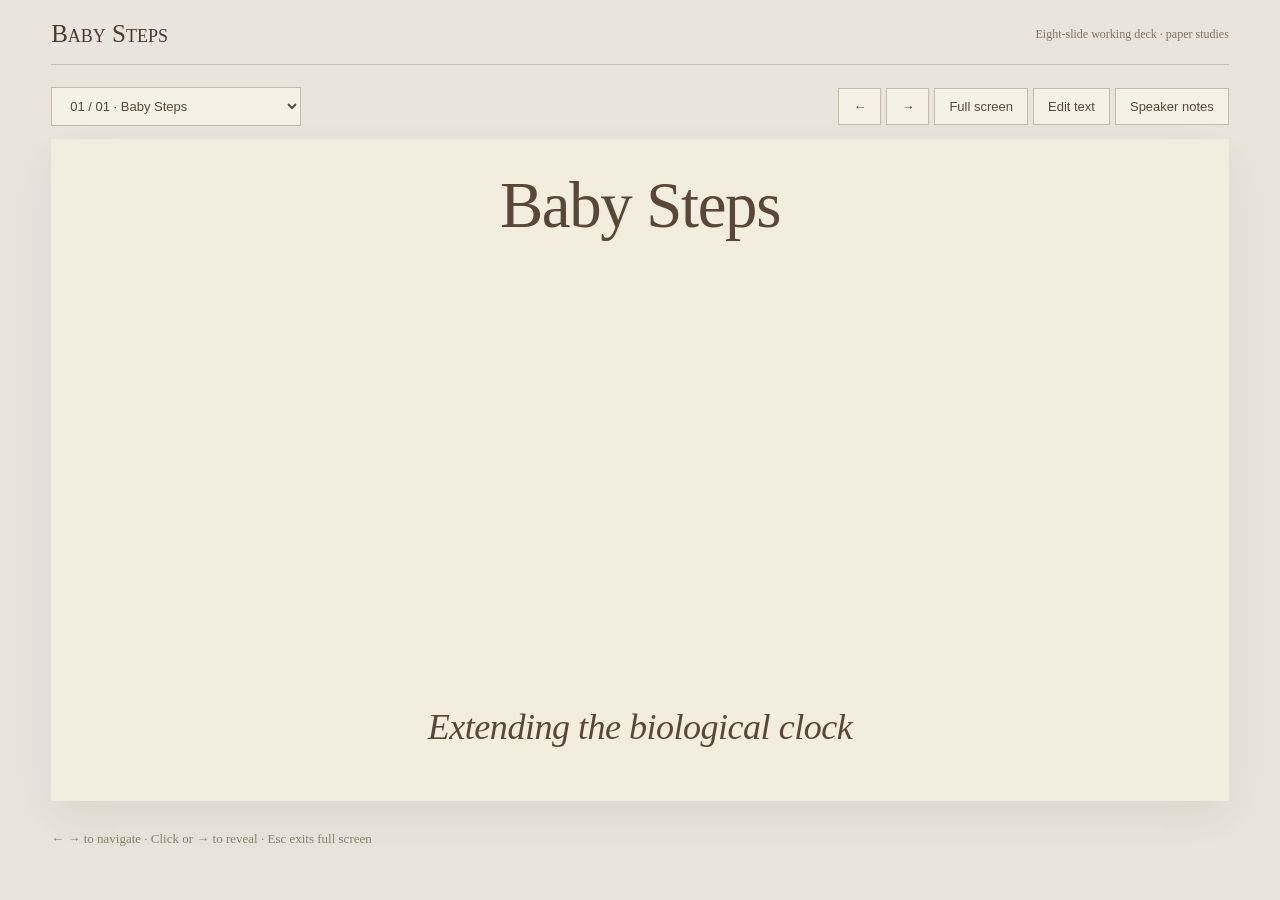
<file: index.html>
<!doctype html><html lang="en"><head><meta charset="utf-8"><meta name="viewport" content="width=device-width,initial-scale=1"><title>Baby Steps — Extending the biological clock</title><meta http-equiv="refresh" content="0;url=baby-steps-four.html"></head><body><a href="baby-steps-four.html">Open Baby Steps</a></body></html>
</file>
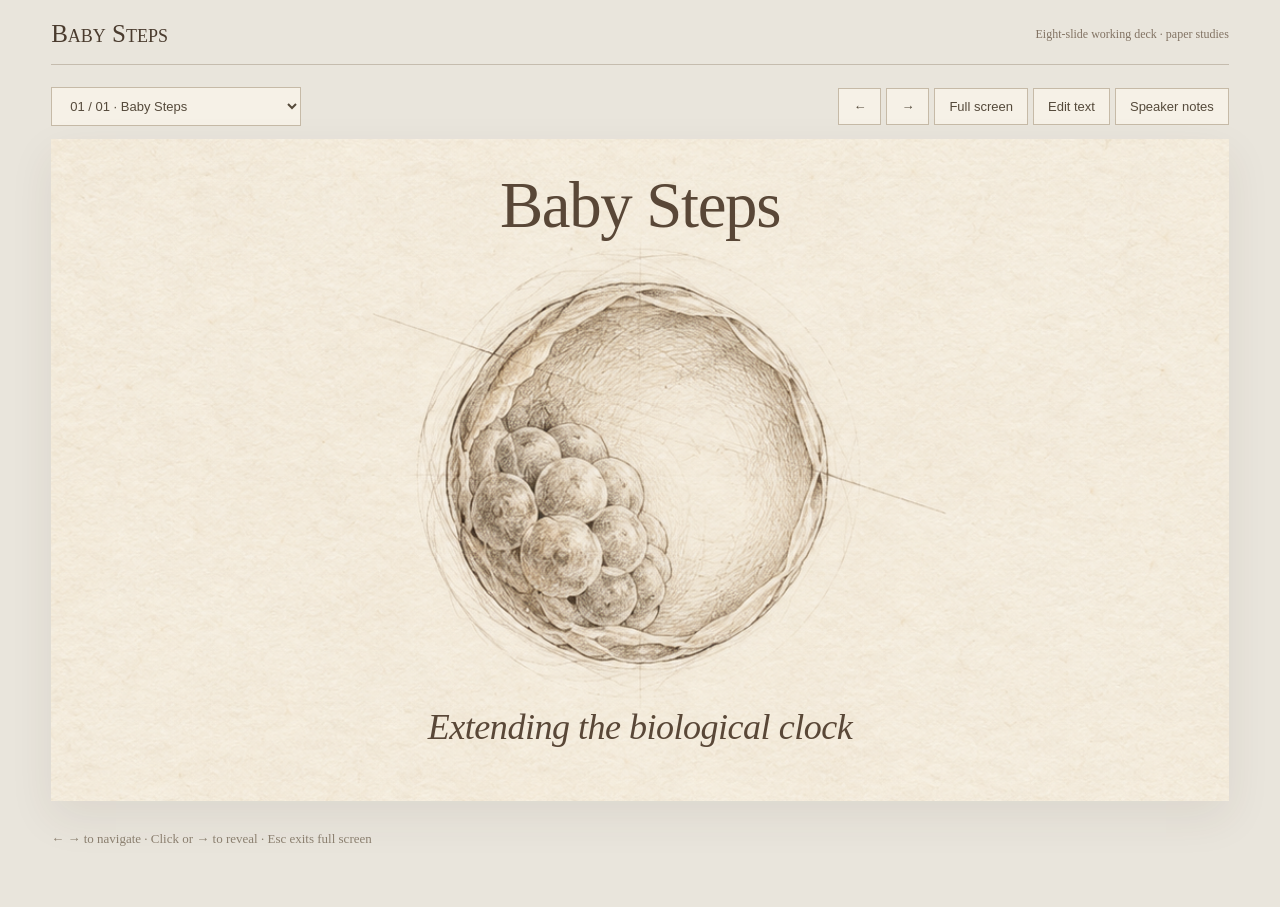
<file: baby-steps-four.html>
<!doctype html><html lang="en"><head><meta charset="utf-8"><meta name="viewport" content="width=device-width,initial-scale=1"><title>Baby Steps — eight-slide working deck</title><link rel="stylesheet" href="four-slides.css?v=two-click-marker"><link rel="stylesheet" href="four-table.css?v=lab-a-advisory"><link rel="stylesheet" href="four-chart.css?v=1"><link rel="stylesheet" href="immune-slides.css?v=larger-heading-v5"><link rel="stylesheet" href="conclusion-slide.css?v=recap-3"><link rel="stylesheet" href="test-bench-slide.css?v=workflow-gif-3"></head><body><main class="workshop"><header class="workshop-header"><a href="baby-steps-four.html">Baby Steps</a><span>Eight-slide working deck · paper studies</span></header><div class="controls"><select id="sample" aria-label="Choose slide"></select><div><button id="prev" aria-label="Previous slide">←</button><button id="next" aria-label="Next slide or reveal">→</button><button id="reveal" hidden>Reveal labs</button><button id="fullscreen">Full screen</button><button id="edit">Edit text</button><button id="swap" hidden>Replace figure</button><button id="context-toggle" aria-pressed="false" hidden>Show context</button><button id="notes-toggle" aria-expanded="false">Speaker notes</button></div></div><div id="viewport"><div id="canvas"></div></div><div class="sample-description"><span id="archetype"></span><span id="explanation"></span></div><aside id="notes-panel" hidden><label for="notes">Speaker notes</label><textarea id="notes" rows="6"></textarea><p>Edits save in this browser.</p><button id="download">Download edits</button><button id="reset">Reset this slide</button></aside><p class="workshop-foot">← → to navigate · Click or → to reveal · Esc exits full screen</p></main><input id="figure-file" type="file" accept="image/png,image/jpeg,image/webp" hidden><script src="test-bench-slide.js?v=workflow-gif-3"></script><script src="immune-slides.js?v=research-question-v5"></script><script src="conclusion-slide.js?v=recap-6"></script><script src="four-slides.js?v=eight-slide-working-1"></script></body></html>
</file>
<file: four-slides.css>
@import url('notebook-system.css');
.workshop{padding-top:20px}.workshop-header{padding-bottom:16px;margin-bottom:22px}.controls{align-items:center}.controls select{max-width:250px}.workshop-foot{font:13px/1.5 Georgia,serif}.source[hidden]{display:none!important}
.paper-cover .cover-title{top:45px;font-size:88px}.paper-cover .drawing{transform:translateY(125px) scale(1.5);transform-origin:50% 39%}.paper-cover .mission{top:770px;font-size:49px;line-height:1.2;color:#594737;letter-spacing:-.7px}
.biopsy-study .result{position:absolute;left:1200px;font:400 51px/1.1 Baskerville,Georgia,serif;letter-spacing:-.7px}.result.euploid{top:228px}.result.mosaic{top:386px}.result.aneuploid{top:544px}.outcome-arrows,.age-chart,.bar-chart{position:absolute;inset:0;width:1600px;height:900px}.biopsy-study .source{background:#f5eddbcc;padding:4px 6px;left:84px;right:84px}
.age-chart text,.bar-chart text{font-family:Baskerville,Georgia,serif;fill:#594737}.age-chart .chart-title{font-size:50px;letter-spacing:-.5px}.age-chart .tick{font-size:29px;fill:#796750}.axis-name{font-size:25px!important;font-style:italic;fill:#89755e!important}.gridline{stroke:#998365;stroke-width:1;opacity:.21}.overall-label{font-size:31px}.lab-label{font-size:29px}.lab-overlay{opacity:0;transition:opacity .6s ease;pointer-events:none}.lab-line{stroke-dasharray:1;stroke-dashoffset:1;transition:stroke-dashoffset 1.1s cubic-bezier(.2,.65,.25,1)}.lab-reveal.revealed .lab-overlay{opacity:1;pointer-events:auto}.lab-reveal.revealed .lab-line{stroke-dashoffset:0}.pooled{transition:opacity .5s ease}.revealed .pooled{opacity:.22}.revealed .overall-label{opacity:0}
.lab-bars .bar-heading{position:absolute;top:77px;left:120px;right:100px;font:400 49px/1.15 Baskerville,Georgia,serif;letter-spacing:-.7px;margin:0}.bar-name,.bar-value{font-size:31px}.bar-tier{font-size:32px;font-style:italic}.unrated{position:absolute;top:750px;left:120px;right:100px;font:23px/1.4 Baskerville,Georgia,serif;color:#796750;margin:0}
#viewport:fullscreen{width:100vw;height:100vh;background:#201d18;display:flex;align-items:center;justify-content:center}#viewport:fullscreen #canvas{position:relative;flex-shrink:0;transform-origin:center center}
@media(prefers-reduced-motion:reduce){.lab-overlay,.lab-line,.pooled{transition:none}}
@media(max-width:750px){.controls select{max-width:100%}.workshop-header span{display:none}}

/* The biopsy crop holds the sample/branch junction at a fixed point. */
.biopsy-study .biopsy-art{transform:scale(1.2);transform-origin:1020px 415px;animation:biopsy-settle 2.2s cubic-bezier(.2,.65,.25,1) both}
.biopsy-study .outcome-arrows>g>path{stroke-dasharray:1;stroke-dashoffset:0;animation:biopsy-branch 1.1s .65s ease both}
.biopsy-study .result{animation:biopsy-label .7s 1.2s ease both}
@keyframes biopsy-settle{from{transform:scale(1.16)}to{transform:scale(1.2)}}
@keyframes biopsy-branch{from{stroke-dashoffset:1;opacity:0}to{stroke-dashoffset:0;opacity:1}}
@keyframes biopsy-label{from{opacity:0}to{opacity:1}}
@media(prefers-reduced-motion:reduce){.biopsy-study .biopsy-art,.biopsy-study .outcome-arrows>g>path,.biopsy-study .result{animation:none}}
@media print{.biopsy-study .biopsy-art,.biopsy-study .outcome-arrows>g>path,.biopsy-study .result{animation:none}}
/* Presenter-triggered red pencil emphasis, one step before the next slide. */
.mosaic-marker{position:absolute;inset:0;width:1600px;height:900px;pointer-events:none}
.mosaic-marker path{fill:none;stroke:#aa4033;stroke-width:4.5;stroke-linecap:round;stroke-linejoin:round;stroke-dasharray:1;stroke-dashoffset:1;opacity:0;transition:stroke-dashoffset .8s cubic-bezier(.35,.1,.35,1),opacity .1s;mix-blend-mode:multiply}
.mosaic-circled .mosaic-marker path{stroke-dashoffset:0;opacity:.9}
.biopsy-study{cursor:pointer}
@media(prefers-reduced-motion:reduce){.mosaic-marker path{transition:none}}
/* Separate presentation beats: results first, then handwritten emphasis. */
.biopsy-study .outcome-arrows>g>path,.biopsy-study .result{animation:none;opacity:0}
.biopsy-study.results-revealed .outcome-arrows>g>path{animation:biopsy-branch .85s ease both}
.biopsy-study.results-revealed .result{animation:biopsy-label .5s .35s ease both}
.mosaic-marker path{stroke-width:4;stroke:#ac453b;transition:stroke-dashoffset .95s cubic-bezier(.22,.45,.35,1),opacity .1s}
@media(prefers-reduced-motion:reduce){.biopsy-study.results-revealed .outcome-arrows>g>path,.biopsy-study.results-revealed .result{animation:none;opacity:1}.mosaic-marker path{transition:none}}
</file>
<file: four-table.css>
/* Observed reporting, set as an understated paper advisory. */
.lab-comparison .comparison-heading{position:absolute;top:67px;left:120px;margin:0;font:400 53px/1.15 Baskerville,Georgia,serif;letter-spacing:-.7px;color:#594737}
.lab-comparison .comparison-subtitle{position:absolute;top:135px;left:122px;margin:0;font:italic 28px Baskerville,Georgia,serif;color:#89755e}
.reporting-advisory{position:absolute;top:42px;right:120px;width:430px;border:2px solid #594737;padding:5px;text-align:center;transform:rotate(-1deg);color:#594737}
.reporting-advisory strong{display:block;background:#594737;color:#f3ede0;font:700 20px/1.2 Georgia,serif;letter-spacing:2px;padding:6px 0}
.reporting-advisory span{display:block;font:700 22px/1.2 Georgia,serif;letter-spacing:1.5px;padding:8px 0 4px}.reporting-advisory small{display:block;font:15px/1.3 Georgia,serif;letter-spacing:3px;padding-bottom:3px}
.lab-comparison .ten-lab-table{position:absolute;top:205px;left:120px;width:1360px;border-collapse:collapse;table-layout:fixed;font:400 29px/1.12 Baskerville,Georgia,serif;color:#594737}
.ten-lab-table .lab-col{width:16%}.ten-lab-table .count-col{width:24%}.ten-lab-table .rate-col{width:35%}.ten-lab-table .tier-col{width:25%}
.lab-comparison .ten-lab-table th{height:59px;padding:0 28px 13px;font-size:26px;font-weight:400;text-align:left;vertical-align:bottom;border-bottom:1.5px solid #9b8567}
.lab-comparison .ten-lab-table td{height:48px;padding:0 28px;border-bottom:1px solid #a8906d32;vertical-align:middle}
.lab-comparison .ten-lab-table td:first-child,.lab-comparison .ten-lab-table th:first-child{padding-left:0}
.lab-comparison .ten-lab-table td:nth-child(2),.lab-comparison .ten-lab-table th:nth-child(2),.lab-comparison .ten-lab-table td:nth-child(3),.lab-comparison .ten-lab-table th:nth-child(3){text-align:right;font-variant-numeric:tabular-nums}
.lab-comparison .ten-lab-table td:last-child,.lab-comparison .ten-lab-table th:last-child{text-align:center;background:#b3925a23}
.lab-comparison .ten-lab-table td:last-child{font-size:30px;font-style:italic}
.lab-comparison .ten-lab-table tr[data-lab="A"] td:nth-child(3){font-size:24px;font-style:italic}
.lab-comparison .comparison-key{position:absolute;left:120px;right:120px;top:781px;font:20px/1.3 Baskerville,Georgia,serif;color:#796750;margin:0}
.lab-comparison .source{font-size:14px}

.reporting-advisory p{margin:10px 15px 12px;font:26px/1.14 Baskerville,Georgia,serif}.reporting-advisory em{font-weight:600}
.lab-comparison .ten-lab-table tr[data-lab="A"] td{height:65px}
.lab-comparison .ten-lab-table tr[data-lab="A"] td:last-child{font-size:22px;line-height:1.15;padding:5px 22px}
</file>
<file: four-chart.css>
/* Keep the observed overall curve dominant when lab variation is revealed. */
.lab-reveal .pooled,
.lab-reveal.revealed .pooled { opacity: 1; }
.lab-reveal .overall-label,
.lab-reveal.revealed .overall-label { opacity: 1; font-size: 31px; font-weight: 600; }
.lab-reveal .provider { opacity: .60; }
</file>
<file: immune-slides.css>
/* Two speaker-controlled immune-study scenes; geometry is native 1600 × 900. */
.immune-heading{position:absolute;top:66px;left:120px;right:110px;margin:0;font:400 53px/1.12 Baskerville,Georgia,serif;letter-spacing:-.75px;color:#594737;z-index:2}
.immune-tissue-art{position:absolute;inset:0;width:1600px;height:900px;object-fit:cover}
.immune-overlay,.immune-comparison{position:absolute;inset:0;width:1600px;height:900px}
.immune-overlay text,.immune-comparison text{font-family:Baskerville,Georgia,serif;fill:#594737}
.anatomy-leaders path{fill:none;stroke:#796750;stroke-width:1.4}
.anatomy-labels text{font-size:29px;paint-order:stroke;stroke:#f4ecd9;stroke-width:7px;stroke-linejoin:round}
.proposed-signal{opacity:0;transition:opacity .25s ease}
.proposed-signal path{fill:none;stroke:#aa483d;stroke-width:3;stroke-linecap:round;stroke-linejoin:round}
.proposed-signal .signal-path{stroke-dasharray:1;stroke-dashoffset:1;transition:stroke-dashoffset 1s ease}
.signal-question{font-size:54px;font-style:italic;fill:#aa483d!important;paint-order:stroke;stroke:#f4ecd9;stroke-width:6px}
.signal-head{opacity:0;transition:opacity .3s .7s}
.signal-revealed .proposed-signal{opacity:.9}.signal-revealed .signal-path{stroke-dashoffset:0}.signal-revealed .signal-head{opacity:1}
.immune-hypothesis .source{background:#f4ecd9eb;padding:5px 8px;left:100px;right:100px}
.replication-size{position:absolute;top:128px;left:120px;margin:0;font:italic 31px/1.3 Baskerville,Georgia,serif;color:#887258}
.immune-comparison .measure{font-size:25px;fill:#887258}.immune-comparison .column-label{font-size:31px}.immune-comparison .signal-name{font-size:33px}.immune-comparison .score{font-size:31px;font-variant-numeric:tabular-nums}.zero-line{stroke:#a99272;stroke-width:1.1;opacity:.55}.original-stem{stroke:#8d785d;stroke-width:3;stroke-linecap:round}.original-dot{fill:#8d785d}.replication-stem{stroke:#aa483d;stroke-width:3;stroke-linecap:round;stroke-dasharray:1;stroke-dashoffset:1;transition:stroke-dashoffset .8s ease}.replication-dot{fill:#aa483d}.immune-comparison .replication-score{fill:#aa483d}.zero-label{font-size:24px;fill:#887258!important}.nonsignificant{font-size:30px;font-style:italic;fill:#aa483d!important}
.replication-ink,.after-replication{opacity:0;transition:opacity .4s ease}.after-replication{position:absolute;left:0;top:0}.before-replication{transition:opacity .3s ease}.replication-revealed .replication-ink,.replication-revealed .after-replication{opacity:1}.replication-revealed .before-replication{opacity:0}.replication-revealed .replication-stem{stroke-dashoffset:0}
@media(prefers-reduced-motion:reduce){.proposed-signal,.signal-path,.signal-head,.replication-ink,.replication-stem,.before-replication,.after-replication{transition:none!important}}
@media print{.proposed-signal,.signal-head,.replication-ink,.after-replication{opacity:1!important}.signal-path,.replication-stem{stroke-dashoffset:0!important}.before-replication{opacity:0!important}}

/* Right-side tissue study: scoped to hypothesis scene only. */
.immune-hypothesis .immune-heading{top:355px;left:120px;right:auto;max-width:510px;font-size:53px;line-height:1.16}
.immune-hypothesis .anatomy-labels text{font-size:27px;stroke:#f4ecd9;stroke-width:6px}
.immune-hypothesis .anatomy-leaders path{stroke-width:1.2;opacity:.7}
.immune-hypothesis .proposed-signal .signal-path{stroke-dasharray:8 10;stroke-dashoffset:0;transition:none}
.immune-hypothesis .proposed-signal path{stroke-width:2.4}
.immune-hypothesis .source{background:transparent;padding:0;left:120px;right:100px}

/* Rotate the original pencil study: epithelial surface runs top to bottom. */
.immune-hypothesis .immune-tissue-art{transform-origin:0 0;transform:translate(650px,1600px) rotate(-90deg);mask-image:linear-gradient(to bottom,transparent 0%,#000 12%,#000 90%,transparent 100%)}

.immune-hypothesis .immune-heading{font-size:68px;line-height:1.1;max-width:600px;top:340px}
.immune-hypothesis .anatomy-labels text:first-child{font-size:34px}
</file>
<file: conclusion-slide.css>
/* Scoped closing study; no runtime dependencies or motion. */
.conclusion-study .conclusion-art{position:absolute;left:485px;top:-47px;width:1400px;height:788px;object-fit:cover;mix-blend-mode:multiply;pointer-events:none;mask-image:linear-gradient(90deg,transparent,#000 18%,#000 91%,transparent);-webkit-mask-image:linear-gradient(90deg,transparent,#000 18%,#000 91%,transparent)}
.conclusion-study .conclusion-mission{position:absolute;left:120px;top:190px;width:840px;margin:0;font:400 94px/1.12 Baskerville,Georgia,serif;letter-spacing:-2.1px;color:#594737}
.conclusion-study .conclusion-directions{position:absolute;left:120px;right:120px;top:673px;display:grid;grid-template-columns:1fr 1fr 1fr;column-gap:52px}
.conclusion-study .conclusion-directions p{margin:0;font:400 34px/1.2 Baskerville,Georgia,serif;letter-spacing:-.4px;color:#594737}
.conclusion-study .conclusion-directions small{display:block;margin-top:12px;font:italic 23px/1.35 Baskerville,Georgia,serif;letter-spacing:0;color:#796750}
.conclusion-study .source{left:120px;right:120px}

/* Original embryo returns to close the presentation. */
.conclusion-study .conclusion-art{left:350px;top:40px;width:1600px;height:900px}

/* Feather only the embryo study into the shared paper; avoid multiplying two paper backgrounds. */
.conclusion-study .conclusion-art{mix-blend-mode:normal;mask-image:radial-gradient(ellipse 290px 270px at 50% 39%,#000 62%,transparent 100%);-webkit-mask-image:radial-gradient(ellipse 290px 270px at 50% 39%,#000 62%,transparent 100%)}
</file>
<file: test-bench-slide.css>
.test-bench-study .bench-heading{position:absolute;left:120px;top:105px;margin:0;font:400 65px/1.15 Baskerville,Georgia,serif;letter-spacing:-1px;color:#594737}
.bench-workflow{position:absolute;left:120px;top:275px;width:485px;display:flex;flex-direction:column;gap:36px}
.bench-workflow>div{display:flex;align-items:baseline;gap:24px}
.workflow-number{flex:0 0 35px;font:italic 39px/1 Baskerville,Georgia,serif;color:#aa8160}
.bench-workflow p{margin:0;font:400 34px/1.2 Baskerville,Georgia,serif;letter-spacing:-.4px;color:#594737}
.bench-demo{position:absolute;left:645px;top:270px;width:855px;height:auto}
.test-bench-study .source{left:120px;right:120px}
</file>
